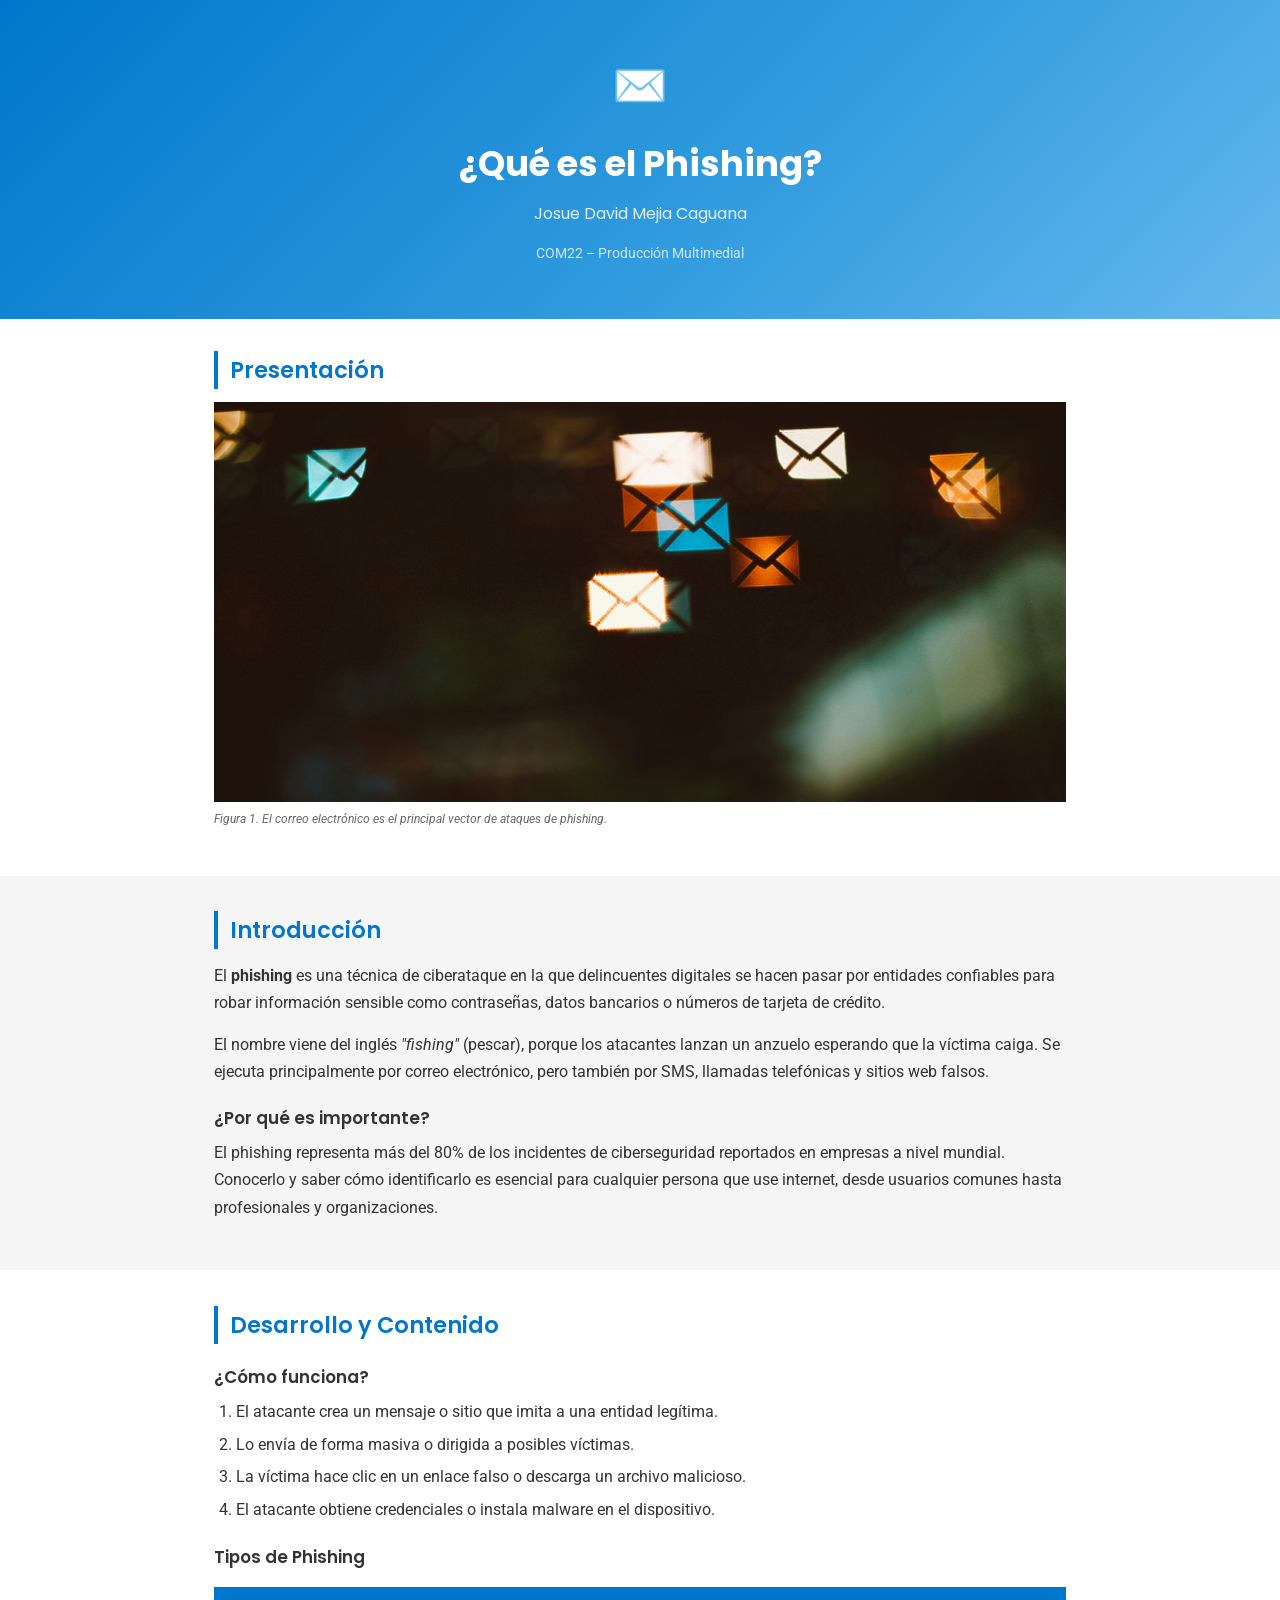
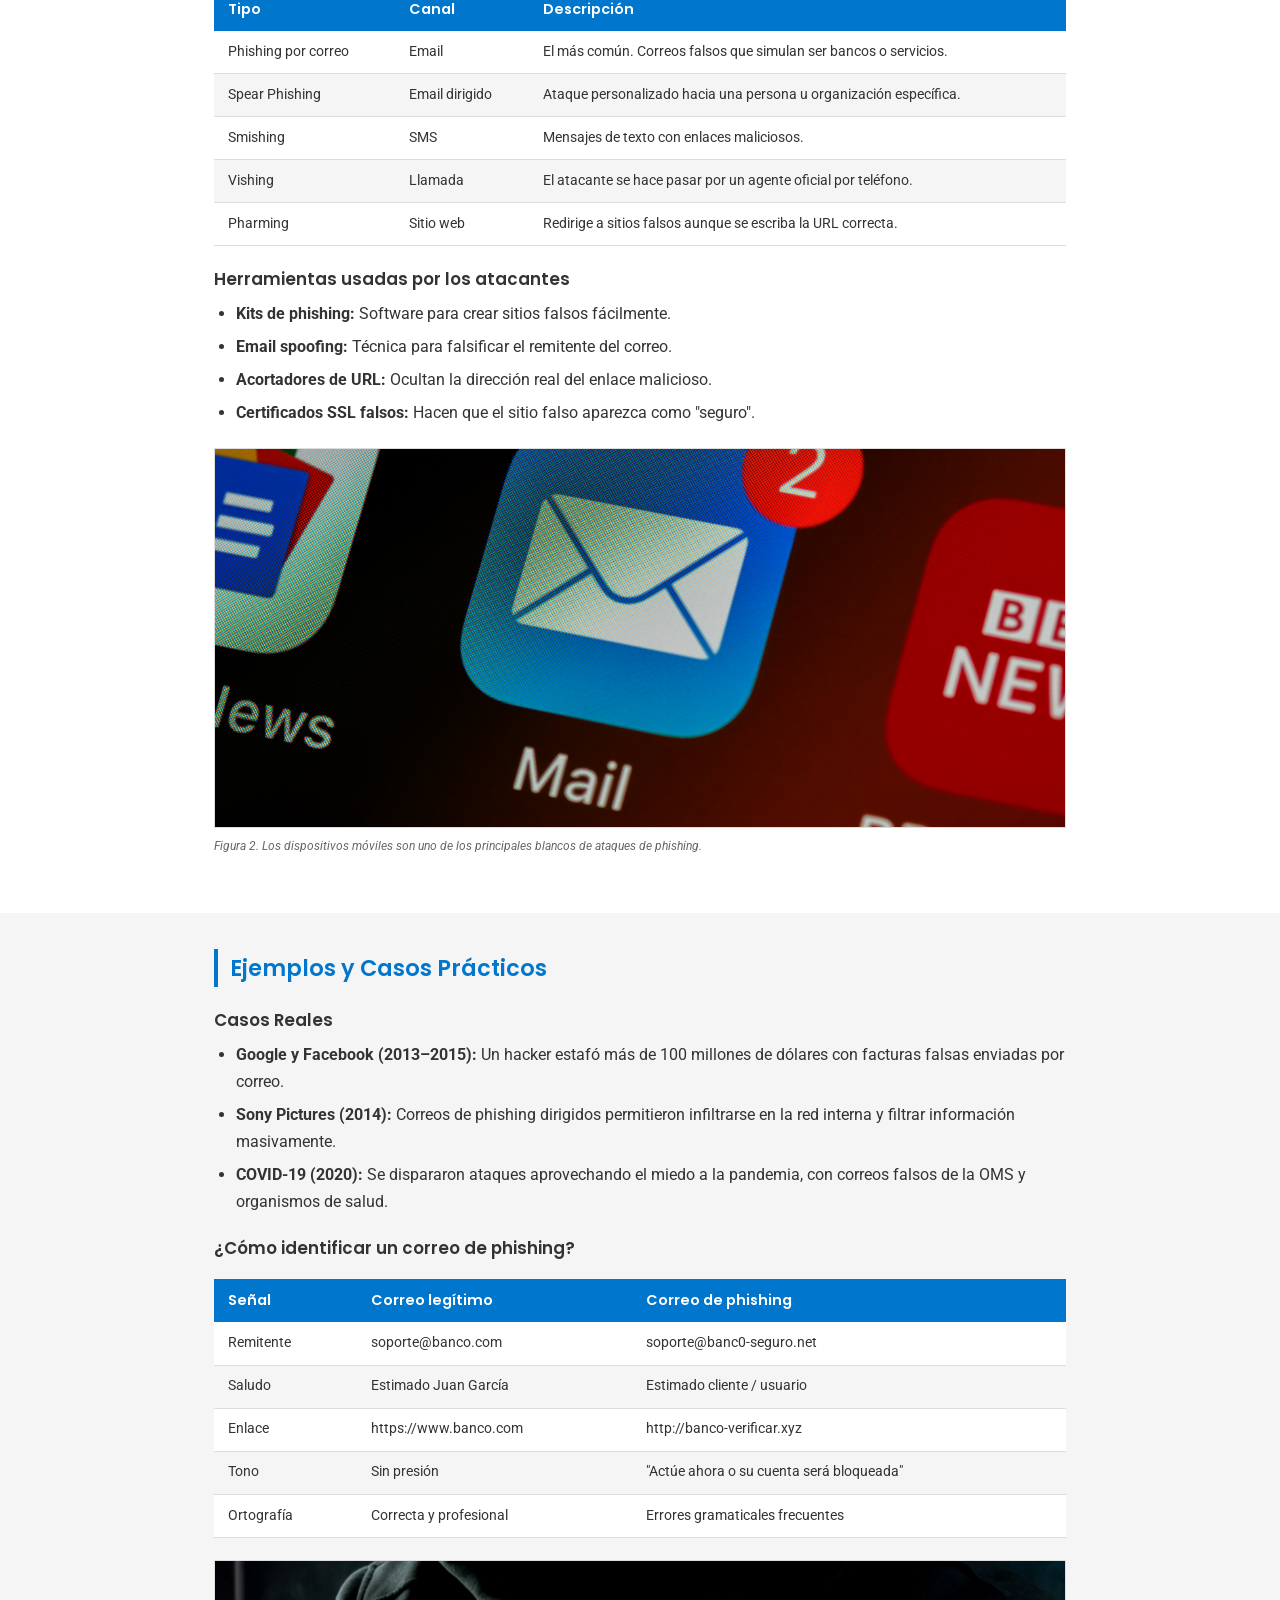
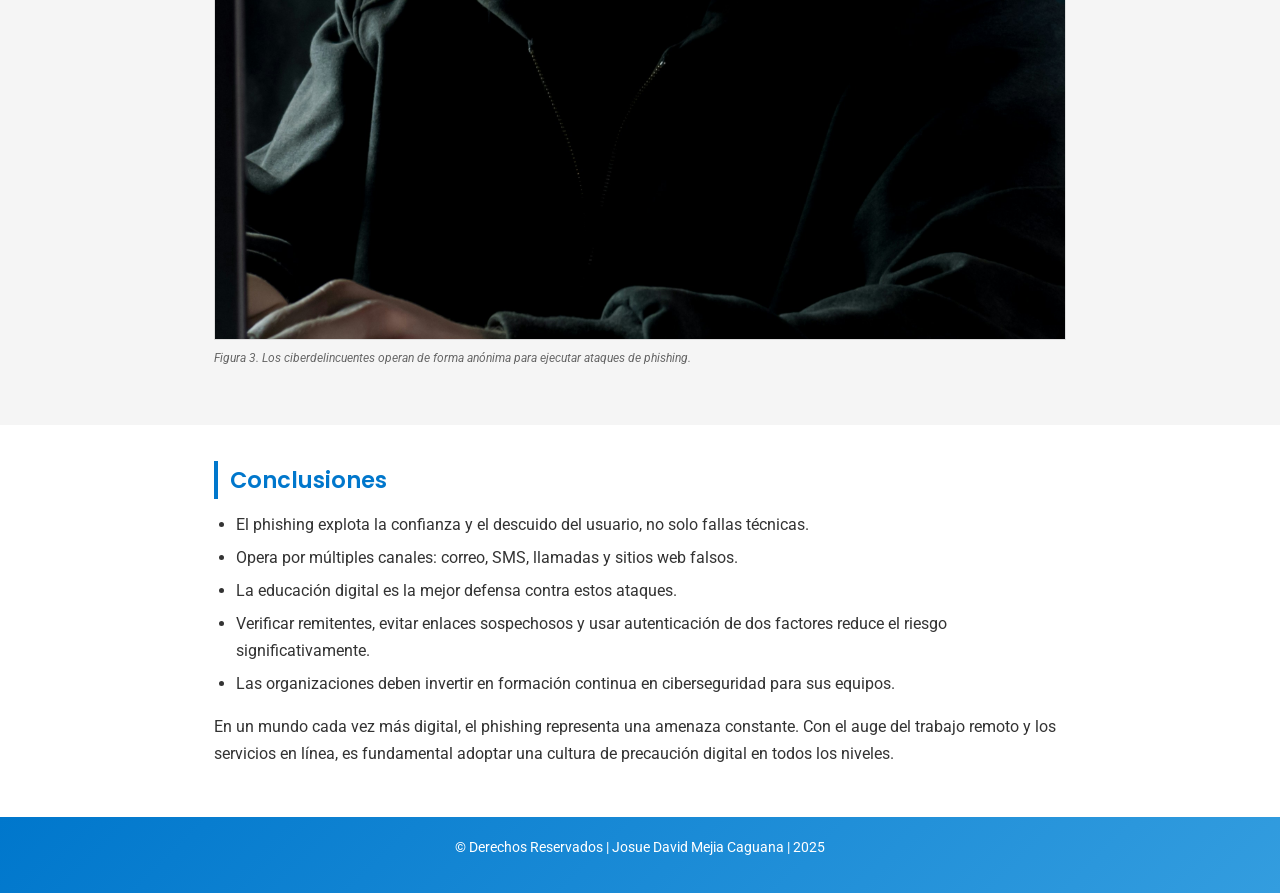
<file: index.html>
<!DOCTYPE html>
<html lang="es">
<head>
  <meta charset="UTF-8" />
  <meta name="viewport" content="width=device-width, initial-scale=1.0"/>
  <title>¿Qué es el Phishing?</title>
  <link rel="stylesheet" href="styles.css" />
  <link href="https://fonts.googleapis.com/css2?family=Poppins:wght@400;600;700&family=Roboto:wght@400;500&display=swap" rel="stylesheet"/>
</head>
<body>

  <!-- HEADER -->
  <header>
    <div class="header-icon">✉️</div>
    <h1>¿Qué es el Phishing?</h1>
    <p class="student-name">Josue David Mejia Caguana</p>
    <p class="course">COM22 – Producción Multimedial</p>
  </header>

  <!-- PRESENTACIÓN -->
  <section class="presentacion">
    <div class="container">
      <h2>Presentación</h2>
      <img src="le-vu-vSlCNmZdjHQ-unsplash.jpg" alt="Íconos de correo flotando en la oscuridad" />
      <p class="pie-imagen">Figura 1. El correo electrónico es el principal vector de ataques de phishing.</p>
    </div>
  </section>

  <!-- INTRODUCCIÓN -->
  <section class="bg-gris">
    <div class="container">
      <h2>Introducción</h2>
      <p>
        El <strong>phishing</strong> es una técnica de ciberataque en la que delincuentes digitales se hacen pasar por entidades confiables para robar información sensible como contraseñas, datos bancarios o números de tarjeta de crédito.
      </p>
      <p>
        El nombre viene del inglés <em>"fishing"</em> (pescar), porque los atacantes lanzan un anzuelo esperando que la víctima caiga. Se ejecuta principalmente por correo electrónico, pero también por SMS, llamadas telefónicas y sitios web falsos.
      </p>
      <h3>¿Por qué es importante?</h3>
      <p>
        El phishing representa más del 80% de los incidentes de ciberseguridad reportados en empresas a nivel mundial. Conocerlo y saber cómo identificarlo es esencial para cualquier persona que use internet, desde usuarios comunes hasta profesionales y organizaciones.
      </p>
    </div>
  </section>

  <!-- DESARROLLO -->
  <section>
    <div class="container">
      <h2>Desarrollo y Contenido</h2>

      <h3>¿Cómo funciona?</h3>
      <ol>
        <li>El atacante crea un mensaje o sitio que imita a una entidad legítima.</li>
        <li>Lo envía de forma masiva o dirigida a posibles víctimas.</li>
        <li>La víctima hace clic en un enlace falso o descarga un archivo malicioso.</li>
        <li>El atacante obtiene credenciales o instala malware en el dispositivo.</li>
      </ol>

      <h3>Tipos de Phishing</h3>
      <table>
        <thead>
          <tr>
            <th>Tipo</th>
            <th>Canal</th>
            <th>Descripción</th>
          </tr>
        </thead>
        <tbody>
          <tr>
            <td>Phishing por correo</td>
            <td>Email</td>
            <td>El más común. Correos falsos que simulan ser bancos o servicios.</td>
          </tr>
          <tr>
            <td>Spear Phishing</td>
            <td>Email dirigido</td>
            <td>Ataque personalizado hacia una persona u organización específica.</td>
          </tr>
          <tr>
            <td>Smishing</td>
            <td>SMS</td>
            <td>Mensajes de texto con enlaces maliciosos.</td>
          </tr>
          <tr>
            <td>Vishing</td>
            <td>Llamada</td>
            <td>El atacante se hace pasar por un agente oficial por teléfono.</td>
          </tr>
          <tr>
            <td>Pharming</td>
            <td>Sitio web</td>
            <td>Redirige a sitios falsos aunque se escriba la URL correcta.</td>
          </tr>
        </tbody>
      </table>

      <h3>Herramientas usadas por los atacantes</h3>
      <ul>
        <li><strong>Kits de phishing:</strong> Software para crear sitios falsos fácilmente.</li>
        <li><strong>Email spoofing:</strong> Técnica para falsificar el remitente del correo.</li>
        <li><strong>Acortadores de URL:</strong> Ocultan la dirección real del enlace malicioso.</li>
        <li><strong>Certificados SSL falsos:</strong> Hacen que el sitio falso aparezca como "seguro".</li>
      </ul>

      <div class="img-wrapper">
        <img src="brett-jordan-LPZy4da9aRo-unsplash.jpg" alt="App de correo en teléfono móvil con 2 notificaciones" />
        <p class="pie-imagen">Figura 2. Los dispositivos móviles son uno de los principales blancos de ataques de phishing.</p>
      </div>
    </div>
  </section>

  <!-- EJEMPLOS -->
  <section class="bg-gris">
    <div class="container">
      <h2>Ejemplos y Casos Prácticos</h2>

      <h3>Casos Reales</h3>
      <ul>
        <li><strong>Google y Facebook (2013–2015):</strong> Un hacker estafó más de 100 millones de dólares con facturas falsas enviadas por correo.</li>
        <li><strong>Sony Pictures (2014):</strong> Correos de phishing dirigidos permitieron infiltrarse en la red interna y filtrar información masivamente.</li>
        <li><strong>COVID-19 (2020):</strong> Se dispararon ataques aprovechando el miedo a la pandemia, con correos falsos de la OMS y organismos de salud.</li>
      </ul>

      <h3>¿Cómo identificar un correo de phishing?</h3>
      <table>
        <thead>
          <tr>
            <th>Señal</th>
            <th>Correo legítimo</th>
            <th>Correo de phishing</th>
          </tr>
        </thead>
        <tbody>
          <tr>
            <td>Remitente</td>
            <td>soporte@banco.com</td>
            <td>soporte@banc0-seguro.net</td>
          </tr>
          <tr>
            <td>Saludo</td>
            <td>Estimado Juan García</td>
            <td>Estimado cliente / usuario</td>
          </tr>
          <tr>
            <td>Enlace</td>
            <td>https://www.banco.com</td>
            <td>http://banco-verificar.xyz</td>
          </tr>
          <tr>
            <td>Tono</td>
            <td>Sin presión</td>
            <td>"Actúe ahora o su cuenta será bloqueada"</td>
          </tr>
          <tr>
            <td>Ortografía</td>
            <td>Correcta y profesional</td>
            <td>Errores gramaticales frecuentes</td>
          </tr>
        </tbody>
      </table>

      <div class="img-wrapper">
        <img src="bermix-studio-bCrM2e1M0a4-unsplash.jpg" alt="Persona encapuchada frente a un ordenador en la oscuridad" />
        <p class="pie-imagen">Figura 3. Los ciberdelincuentes operan de forma anónima para ejecutar ataques de phishing.</p>
      </div>
    </div>
  </section>

  <!-- CONCLUSIONES -->
  <section>
    <div class="container">
      <h2>Conclusiones</h2>
      <ul>
        <li>El phishing explota la confianza y el descuido del usuario, no solo fallas técnicas.</li>
        <li>Opera por múltiples canales: correo, SMS, llamadas y sitios web falsos.</li>
        <li>La educación digital es la mejor defensa contra estos ataques.</li>
        <li>Verificar remitentes, evitar enlaces sospechosos y usar autenticación de dos factores reduce el riesgo significativamente.</li>
        <li>Las organizaciones deben invertir en formación continua en ciberseguridad para sus equipos.</li>
      </ul>
      <p>
        En un mundo cada vez más digital, el phishing representa una amenaza constante. Con el auge del trabajo remoto y los servicios en línea, es fundamental adoptar una cultura de precaución digital en todos los niveles.
      </p>
    </div>
  </section>

  <!-- FOOTER -->
  <footer>
    <p>© Derechos Reservados | Josue David Mejia Caguana | 2025</p>
  </footer>

</body>
</html>
</file>
<file: styles.css>
* {
  box-sizing: border-box;
  margin: 0;
  padding: 0;
}

body {
  font-family: 'Roboto', sans-serif;
  background-color: #f5f5f5;
  color: #333333;
  font-size: 16px;
  line-height: 1.7;
}

h1, h2, h3 {
  font-family: 'Poppins', sans-serif;
}

h1 {
  font-size: 2.2rem;
  font-weight: 700;
  color: #ffffff;
  text-align: center;
  margin-bottom: 0.4rem;
}

h2 {
  font-size: 1.4rem;
  font-weight: 600;
  color: #333333;
  margin-bottom: 0.8rem;
}

h3 {
  font-size: 1.05rem;
  font-weight: 600;
  color: #333333;
  margin-top: 1.2rem;
  margin-bottom: 0.4rem;
}

p {
  margin-bottom: 0.9rem;
}

.container {
  max-width: 900px;
  margin: 0 auto;
  padding: 0 1.5rem;
}

/* HEADER con degradado azul como referencia */
header {
  background: linear-gradient(135deg, #0077cc 0%, #339ddf 60%, #66b8ed 100%);
  padding: 3rem 1.5rem 2.5rem;
  text-align: center;
}

.header-icon {
  font-size: 2.8rem;
  margin-bottom: 0.6rem;
}

.student-name {
  font-family: 'Poppins', sans-serif;
  font-size: 1rem;
  color: #e0f0ff;
  margin-top: 0.3rem;
}

.course {
  font-size: 0.85rem;
  color: #cce6ff;
}

/* PRESENTACION */
.presentacion {
  background-color: #ffffff;
  padding: 2rem 0;
}

.presentacion img {
  width: 100%;
  max-height: 400px;
  object-fit: cover;
  display: block;
}

.pie-imagen {
  font-size: 0.78rem;
  color: #666666;
  font-style: italic;
  margin-top: 0.4rem;
}

/* SECCIONES alternadas blanco / gris */
section {
  padding: 2.2rem 0;
  background-color: #ffffff;
}

section.bg-gris {
  background-color: #f5f5f5;
}

/* Línea azul debajo del título de sección */
section .container > h2 {
  border-left: 4px solid #0077cc;
  padding-left: 0.75rem;
  color: #0077cc;
}

/* LISTAS */
ul, ol {
  margin-left: 1.4rem;
  margin-bottom: 1rem;
}

li {
  margin-bottom: 0.35rem;
}

/* TABLAS */
table {
  width: 100%;
  border-collapse: collapse;
  margin: 1rem 0;
  font-size: 0.9rem;
  background-color: #ffffff;
}

thead {
  background-color: #0077cc;
  color: #ffffff;
}

thead th {
  padding: 0.6rem 0.9rem;
  text-align: left;
  font-family: 'Poppins', sans-serif;
  font-weight: 600;
}

tbody tr {
  border-bottom: 1px solid #dddddd;
}

tbody tr:nth-child(even) {
  background-color: #f5f5f5;
}

tbody td {
  padding: 0.55rem 0.9rem;
  vertical-align: top;
}

/* IMÁGENES en contenido */
.img-wrapper {
  margin: 1.4rem 0;
}

.img-wrapper img {
  width: 100%;
  max-height: 380px;
  object-fit: cover;
  display: block;
  border: 1px solid #dddddd;
}

/* FOOTER */
footer {
  background: linear-gradient(135deg, #0077cc 0%, #339ddf 100%);
  color: #ffffff;
  text-align: center;
  padding: 1.2rem 1rem;
  font-size: 0.85rem;
}
</file>
